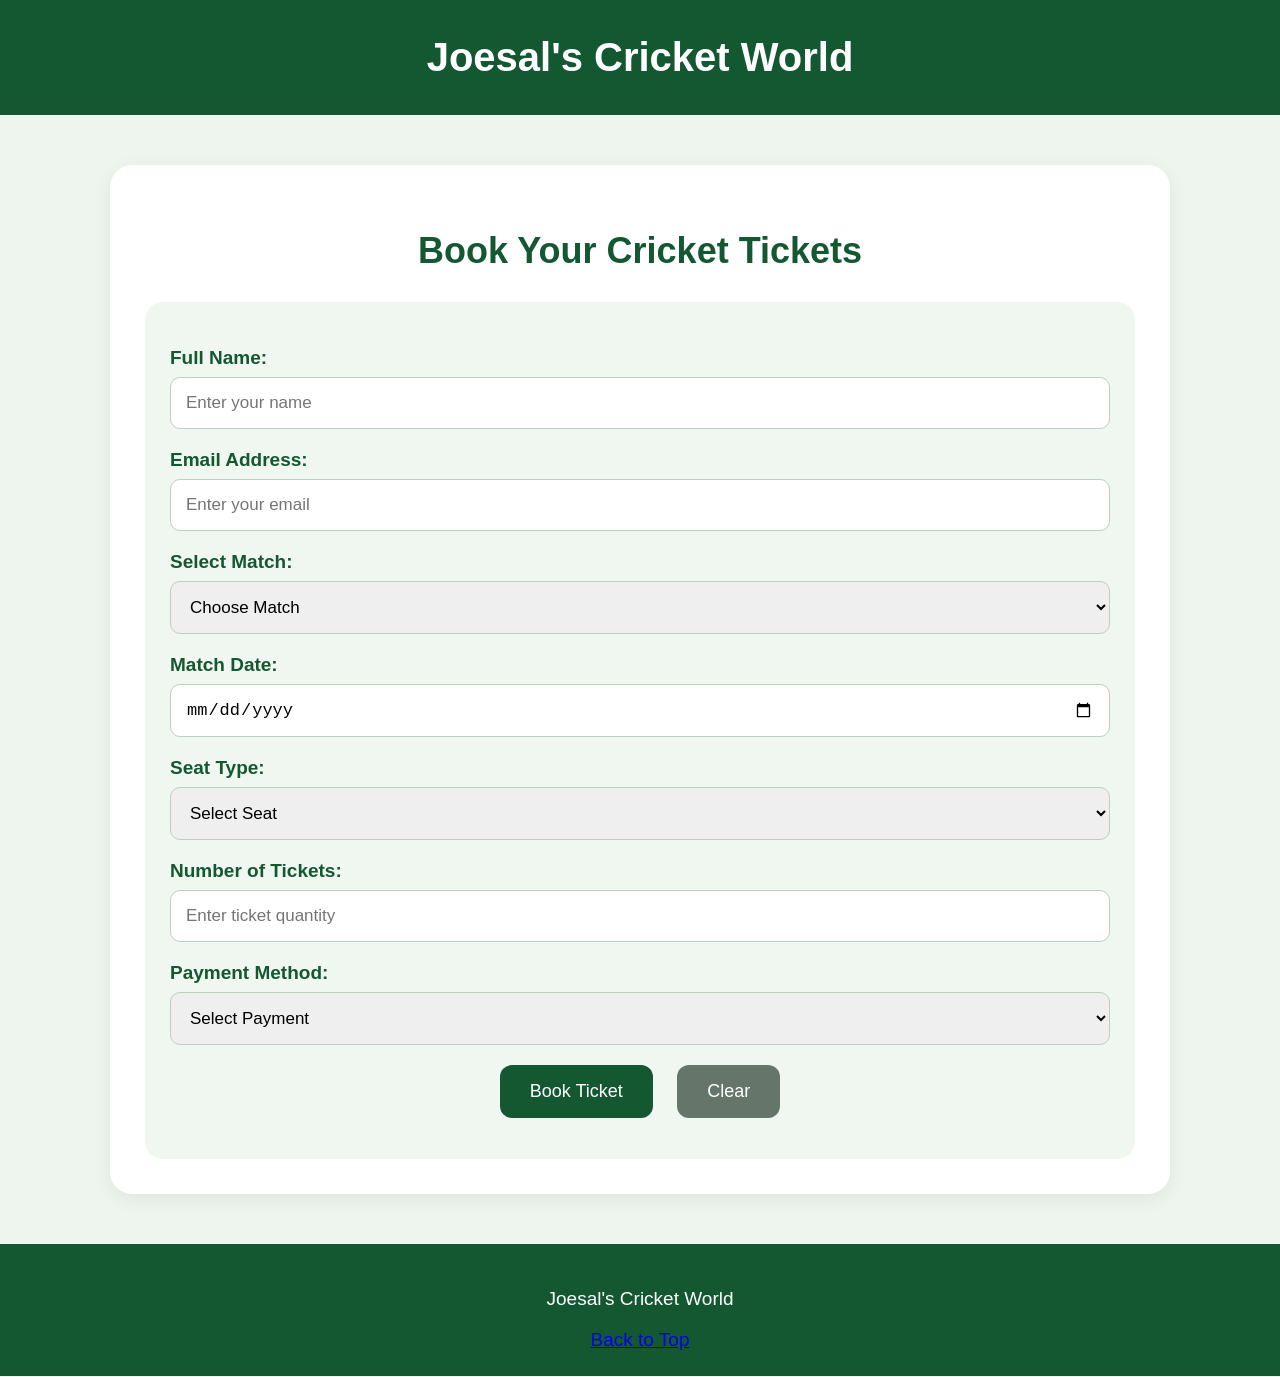
<file: book-tickets.html>
<!DOCTYPE html>
<html lang="en">

<head>
    <meta charset="UTF-8">
    <meta name="viewport" content="width=device-width, initial-scale=1.0">

    <title>Book Cricket Tickets</title>

    <link rel="stylesheet" href="style.css">
</head>

<body>

<header>
    <h1>Joesal's Cricket World</h1>
</header>

<div class="container">

    <div class="panel">

        <h2>Book Your Cricket Tickets</h2>

        <form id="bookingForm">

            <label>Full Name:</label>

            <input
                type="text"
                placeholder="Enter your name"
                required
            >

            <label>Email Address:</label>

            <input
                type="email"
                placeholder="Enter your email"
                required
            >

            <label>Select Match:</label>

            <select required>

                <option value="">Choose Match</option>

                <option>India vs Australia</option>

                <option>India vs England</option>

                <option>India vs South Africa</option>

                <option>CSK vs Mumbai Indians</option>

            </select>

            <label>Match Date:</label>

            <input
                type="date"
                required
            >

            <label>Seat Type:</label>

            <select required>

                <option value="">Select Seat</option>

                <option>General Stand</option>

                <option>Premium Stand</option>

                <option>VIP Stand</option>

            </select>

            <label>Number of Tickets:</label>

            <input
                type="number"
                min="1"
                max="10"
                placeholder="Enter ticket quantity"
                required
            >

            <label>Payment Method:</label>

            <select required>

                <option value="">Select Payment</option>

                <option>UPI</option>

                <option>Credit Card</option>

                <option>Debit Card</option>

                <option>Net Banking</option>

            </select>

            <center>

                <button type="submit">
                    Book Ticket
                </button>

                <button type="reset" class="clear-btn">
                    Clear
                </button>

            </center>

            <p id="result"></p>

        </form>

    </div>

</div>

<footer>

    <p>Joesal's Cricket World</p>

    <a href="#top">Back to Top</a>

</footer>

<script>

document.getElementById("bookingForm")
.addEventListener("submit", function(event) {

    event.preventDefault();

    if (this.checkValidity()) {

        document.getElementById("result").innerHTML =
        "Your sample ticket booking request has been submitted successfully!";

    }

});

document.getElementById("bookingForm")
.addEventListener("reset", function() {

    document.getElementById("result").innerHTML = "";

});

</script>

</body>
</html>
</file>
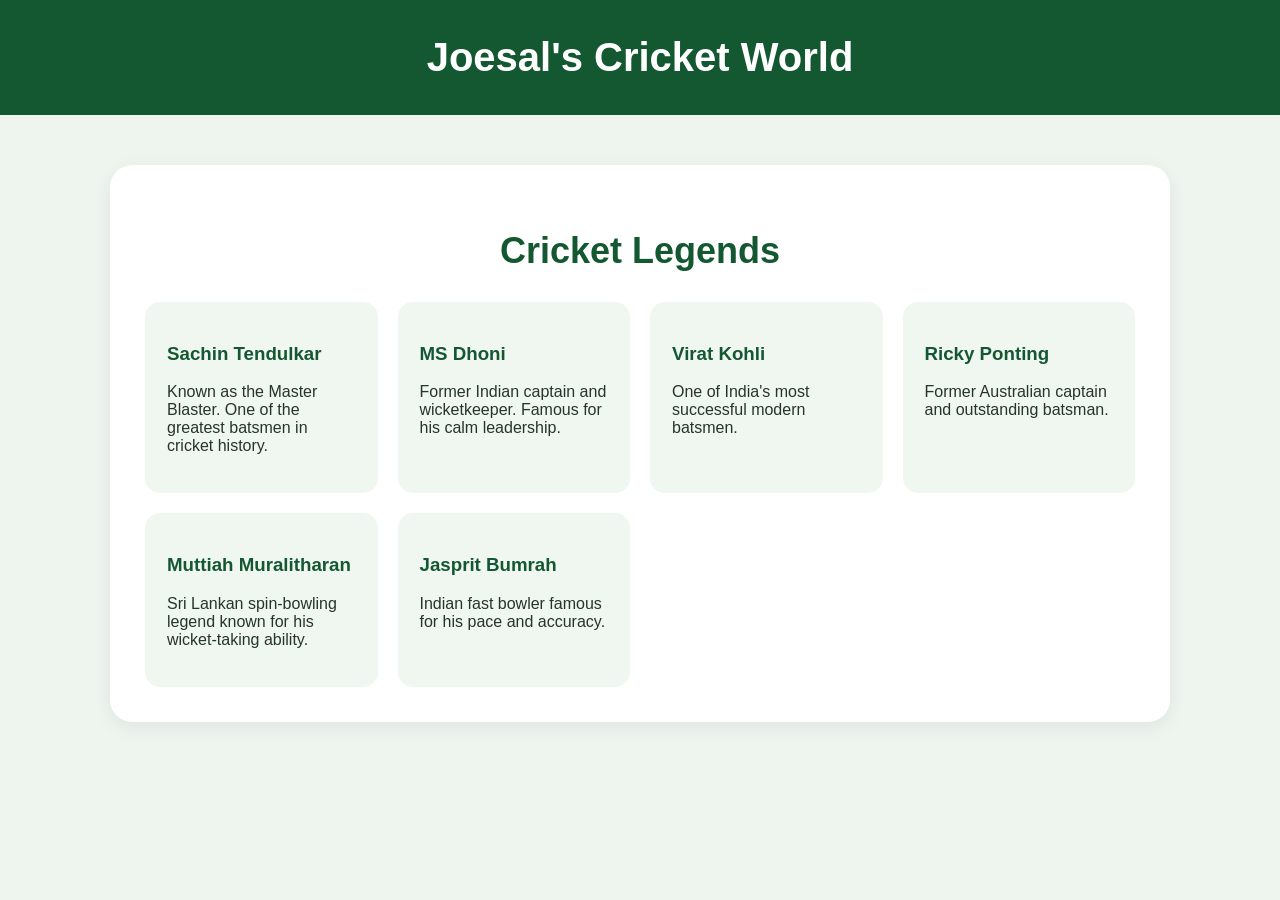
<file: cricket-legends.html>
<!DOCTYPE html>
<html lang="en">

<head>
    <meta charset="UTF-8">
    <meta name="viewport" content="width=device-width, initial-scale=1.0">

    <title>Cricket Legends</title>

    <link rel="stylesheet" href="style.css">
</head>

<body>

<header>
    <h1>Joesal's Cricket World</h1>
</header>

<div class="container">

    <div class="panel">

        <h2>Cricket Legends</h2>

        <div class="cards">

            <div class="card">
                <h3>Sachin Tendulkar</h3>

                <p>
                    Known as the Master Blaster.
                    One of the greatest batsmen in cricket history.
                </p>
            </div>

            <div class="card">
                <h3>MS Dhoni</h3>

                <p>
                    Former Indian captain and wicketkeeper.
                    Famous for his calm leadership.
                </p>
            </div>

            <div class="card">
                <h3>Virat Kohli</h3>

                <p>
                    One of India's most successful modern
                    batsmen.
                </p>
            </div>

            <div class="card">
                <h3>Ricky Ponting</h3>

                <p>
                    Former Australian captain and
                    outstanding batsman.
                </p>
            </div>

            <div class="card">
                <h3>Muttiah Muralitharan</h3>

                <p>
                    Sri Lankan spin-bowling legend
                    known for his wicket-taking ability.
                </p>
            </div>

            <div class="card">
                <h3>Jasprit Bumrah</h3>

                <p>
                    Indian fast bowler famous for
                    his pace and accuracy.
                </p>
            </div>

        </div>

    </div>

</div>

</body>
</html>
</file>
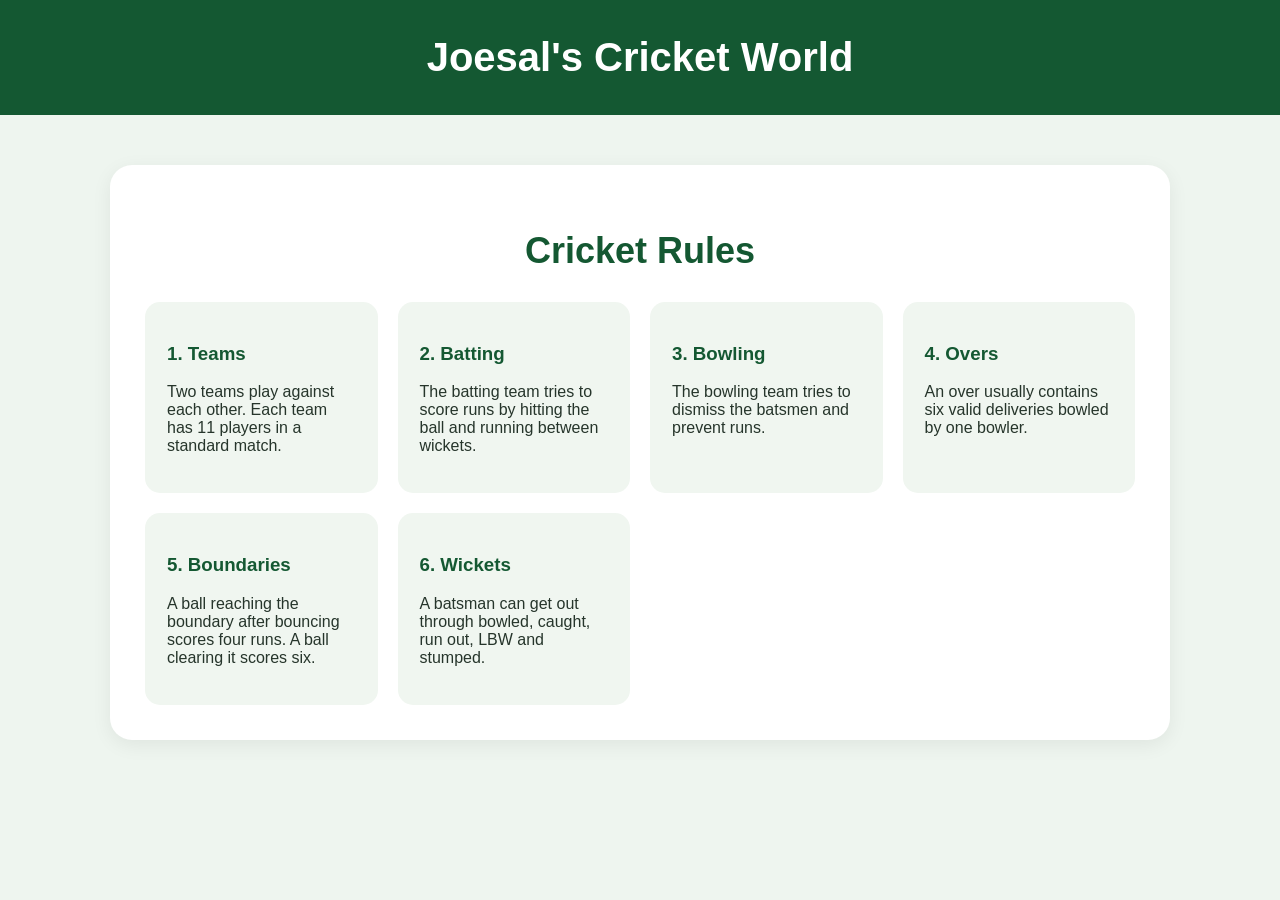
<file: cricket-rules.html>
<!DOCTYPE html>
<html lang="en">

<head>
    <meta charset="UTF-8">
    <meta name="viewport" content="width=device-width, initial-scale=1.0">

    <title>Cricket Rules</title>

    <link rel="stylesheet" href="style.css">
</head>

<body>

<header>
    <h1>Joesal's Cricket World</h1>
</header>

<div class="container">

    <div class="panel">

        <h2>Cricket Rules</h2>

        <div class="cards">

            <div class="card">
                <h3>1. Teams</h3>

                <p>
                    Two teams play against each other.
                    Each team has 11 players in a standard match.
                </p>
            </div>

            <div class="card">
                <h3>2. Batting</h3>

                <p>
                    The batting team tries to score runs
                    by hitting the ball and running between wickets.
                </p>
            </div>

            <div class="card">
                <h3>3. Bowling</h3>

                <p>
                    The bowling team tries to dismiss
                    the batsmen and prevent runs.
                </p>
            </div>

            <div class="card">
                <h3>4. Overs</h3>

                <p>
                    An over usually contains six valid
                    deliveries bowled by one bowler.
                </p>
            </div>

            <div class="card">
                <h3>5. Boundaries</h3>

                <p>
                    A ball reaching the boundary after bouncing
                    scores four runs. A ball clearing it scores six.
                </p>
            </div>

            <div class="card">
                <h3>6. Wickets</h3>

                <p>
                    A batsman can get out through bowled,
                    caught, run out, LBW and stumped.
                </p>
            </div>

        </div>

    </div>

</div>

</body>
</html>
</file>
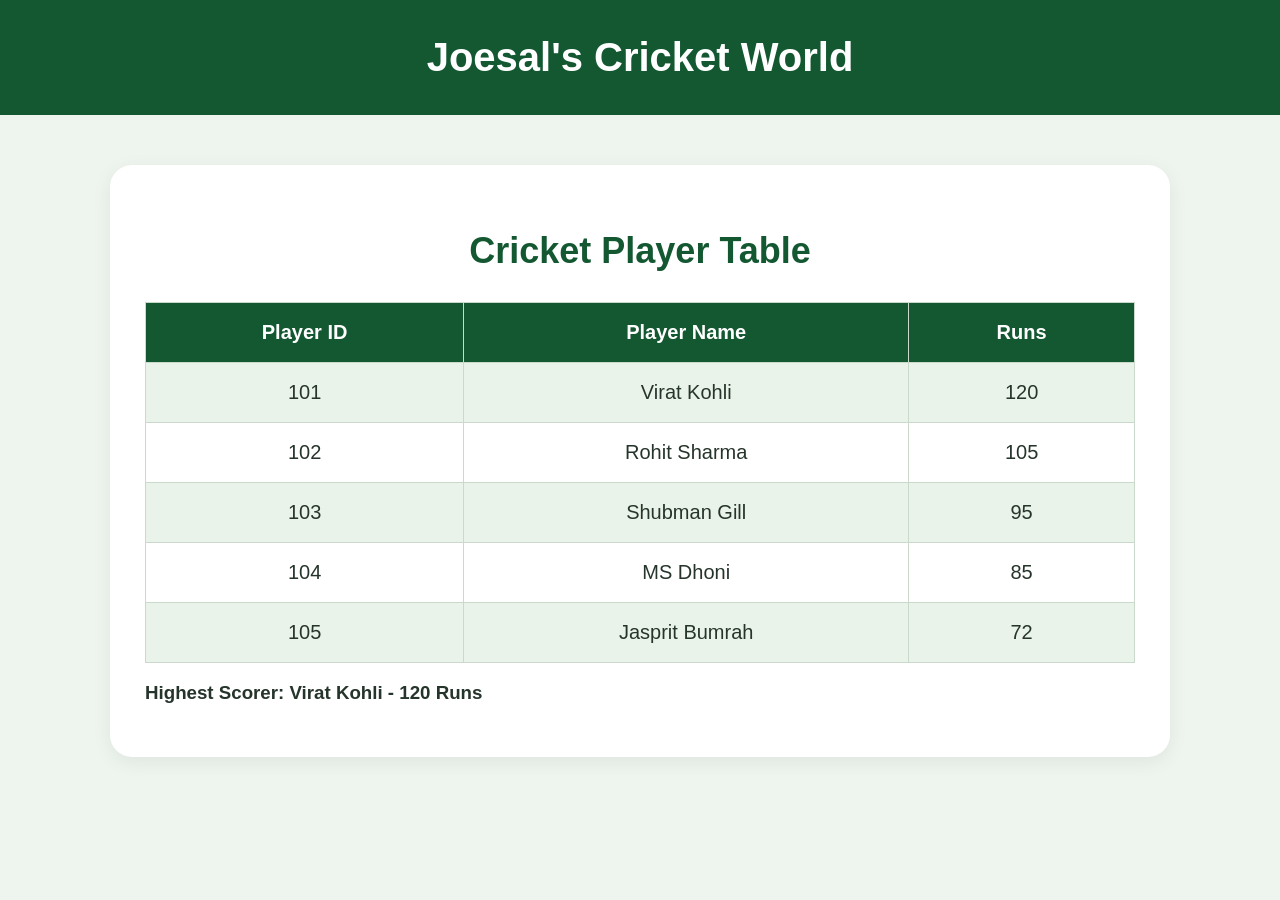
<file: player-table.html>
<!DOCTYPE html>
<html lang="en">

<head>
    <meta charset="UTF-8">
    <meta name="viewport" content="width=device-width, initial-scale=1.0">

    <title>Player Table</title>

    <link rel="stylesheet" href="style.css">
</head>

<body>

<header>
    <h1>Joesal's Cricket World</h1>
</header>

<div class="container">

    <div class="panel">

        <h2>Cricket Player Table</h2>

        <table>

            <tr>
                <th>Player ID</th>
                <th>Player Name</th>
                <th>Runs</th>
            </tr>

            <tr>
                <td>101</td>
                <td>Virat Kohli</td>
                <td>120</td>
            </tr>

            <tr>
                <td>102</td>
                <td>Rohit Sharma</td>
                <td>105</td>
            </tr>

            <tr>
                <td>103</td>
                <td>Shubman Gill</td>
                <td>95</td>
            </tr>

            <tr>
                <td>104</td>
                <td>MS Dhoni</td>
                <td>85</td>
            </tr>

            <tr>
                <td>105</td>
                <td>Jasprit Bumrah</td>
                <td>72</td>
            </tr>

        </table>

        <h3>Highest Scorer: Virat Kohli - 120 Runs</h3>

    </div>

</div>

</body>
</html>
</file>
<file: style.css>
* {
    box-sizing: border-box;
}

body {
    margin: 0;
    font-family: Arial, sans-serif;
    background: #eef5ef;
    color: #26352b;
}

/* Header */

header {
    background: #145832;
    color: white;
    text-align: center;
    padding: 35px 15px;
}

header h1 {
    margin: 0;
    font-size: 40px;
}

/* Homepage text links only */

nav {
    background: white;
    padding: 45px 15px;
    display: flex;
    justify-content: center;
    flex-wrap: wrap;
    gap: 35px;
}

nav a {
    color: #145832;
    font-size: 19px;
    font-weight: bold;
    text-decoration: underline;
    text-underline-offset: 4px;
}

nav a:hover {
    color: #0b321c;
}

/* Main content */

.container {
    max-width: 1100px;
    margin: 30px auto;
    padding: 20px;
}

.panel {
    background: white;
    padding: 35px;
    border-radius: 22px;
    box-shadow: 0 5px 20px #0001;
}

h2 {
    color: #145832;
    text-align: center;
    font-size: 36px;
    margin-bottom: 30px;
}

/* Table */

table {
    width: 100%;
    border-collapse: collapse;
}

th, td {
    padding: 18px;
    border: 1px solid #cbd9cc;
    text-align: center;
    font-size: 20px;
}

th {
    background: #145832;
    color: white;
}

tr:nth-child(even) {
    background: #eaf3e9;
}

/* Rules and legends */

.cards {
    display: grid;
    grid-template-columns: repeat(auto-fit, minmax(220px, 1fr));
    gap: 20px;
}

.card {
    background: #f0f6f0;
    padding: 22px;
    border-radius: 15px;
}

.card h3 {
    color: #145832;
}

/* Gallery */

.gallery {
    display: grid;
    grid-template-columns: repeat(auto-fit, minmax(220px, 1fr));
    gap: 20px;
}

.gallery figure {
    margin: 0;
    background: #f0f6f0;
    padding: 10px;
    border-radius: 15px;
    text-align: center;
}

.gallery img {
    width: 100%;
    height: 220px;
    object-fit: cover;
    border-radius: 12px;
}

.gallery figcaption {
    padding: 10px;
    font-weight: bold;
    color: #145832;
}

/* Booking form */

form {
    background: #f0f6f0;
    padding: 25px;
    border-radius: 18px;
}

label {
    display: block;
    color: #145832;
    font-weight: bold;
    font-size: 19px;
    margin: 20px 0 8px;
}

input, select {
    width: 100%;
    padding: 15px;
    border: 1px solid #bdcfbf;
    border-radius: 10px;
    font-size: 17px;
}

button {
    background: #145832;
    color: white;
    border: none;
    padding: 16px 30px;
    border-radius: 12px;
    font-size: 18px;
    margin: 20px 10px 0;
    cursor: pointer;
}

button:hover {
    background: #0f4828;
}

.clear-btn {
    background: #65756a;
}

/* Footer */

footer {
    background: #145832;
    color: white;
    text-align: center;
    padding: 25px;
    font-size: 19px;
}

/* Mobile responsive */

@media(max-width: 600px) {

    header h1 {
        font-size: 29px;
    }

    nav {
        gap: 18px 25px;
        padding: 30px 12px;
    }

    nav a {
        font-size: 16px;
    }

    .container {
        padding: 10px;
    }

    .panel {
        padding: 20px 12px;
    }

    h2 {
        font-size: 27px;
    }

    th, td {
        font-size: 15px;
        padding: 12px 5px;
    }

    .gallery img {
        height: 190px;
    }
}
</file>
